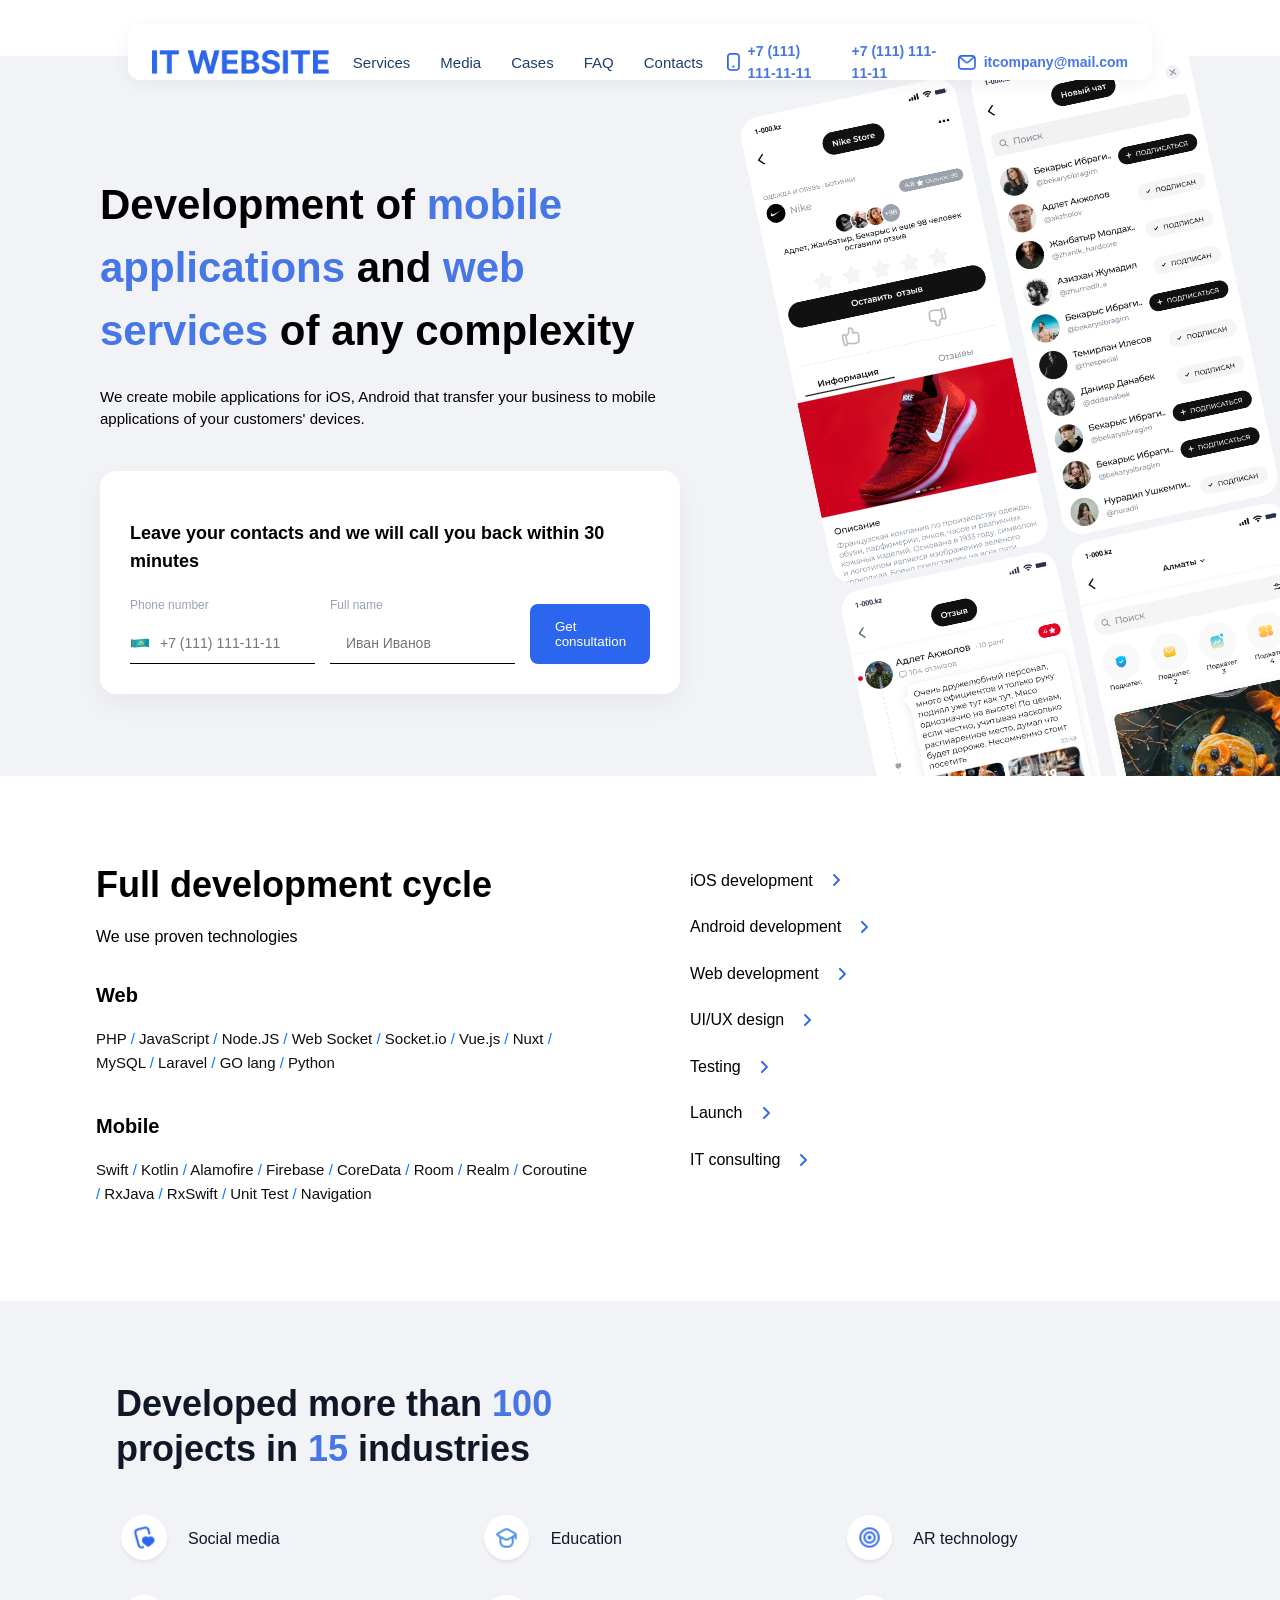
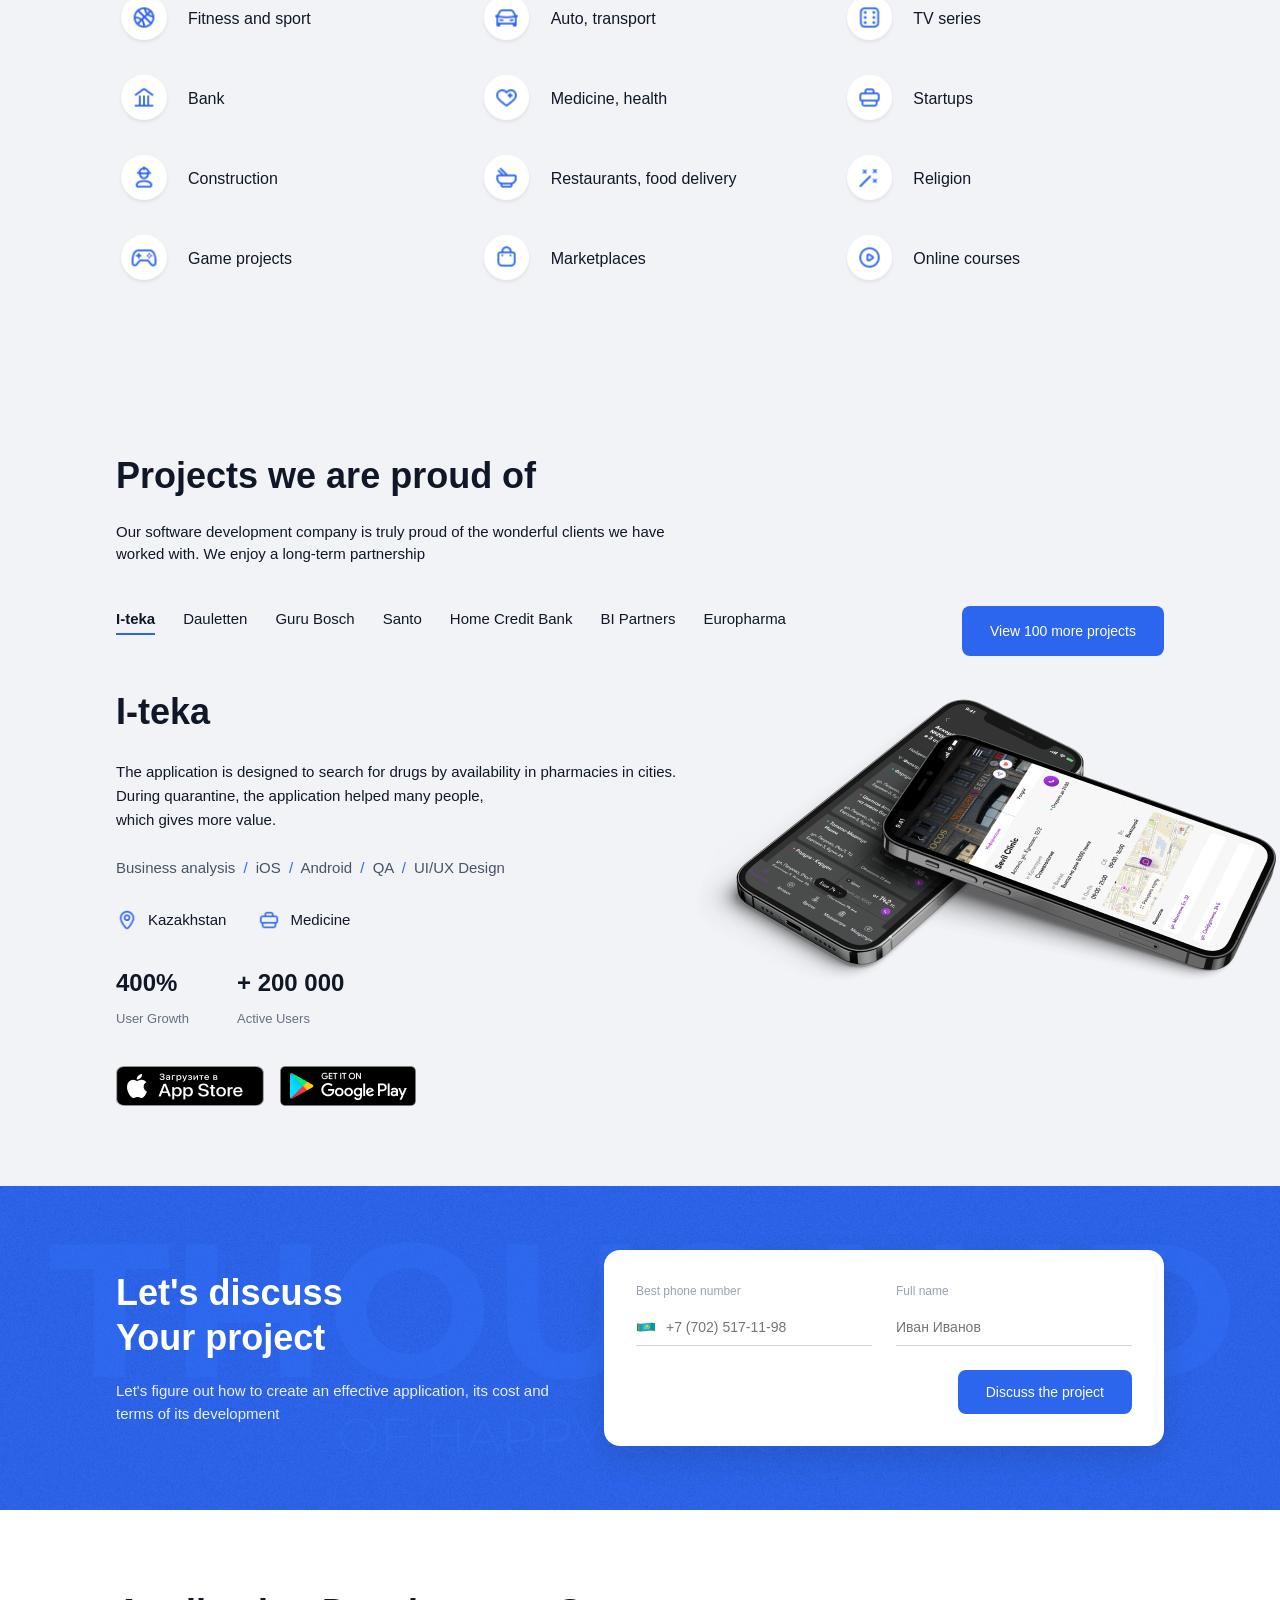
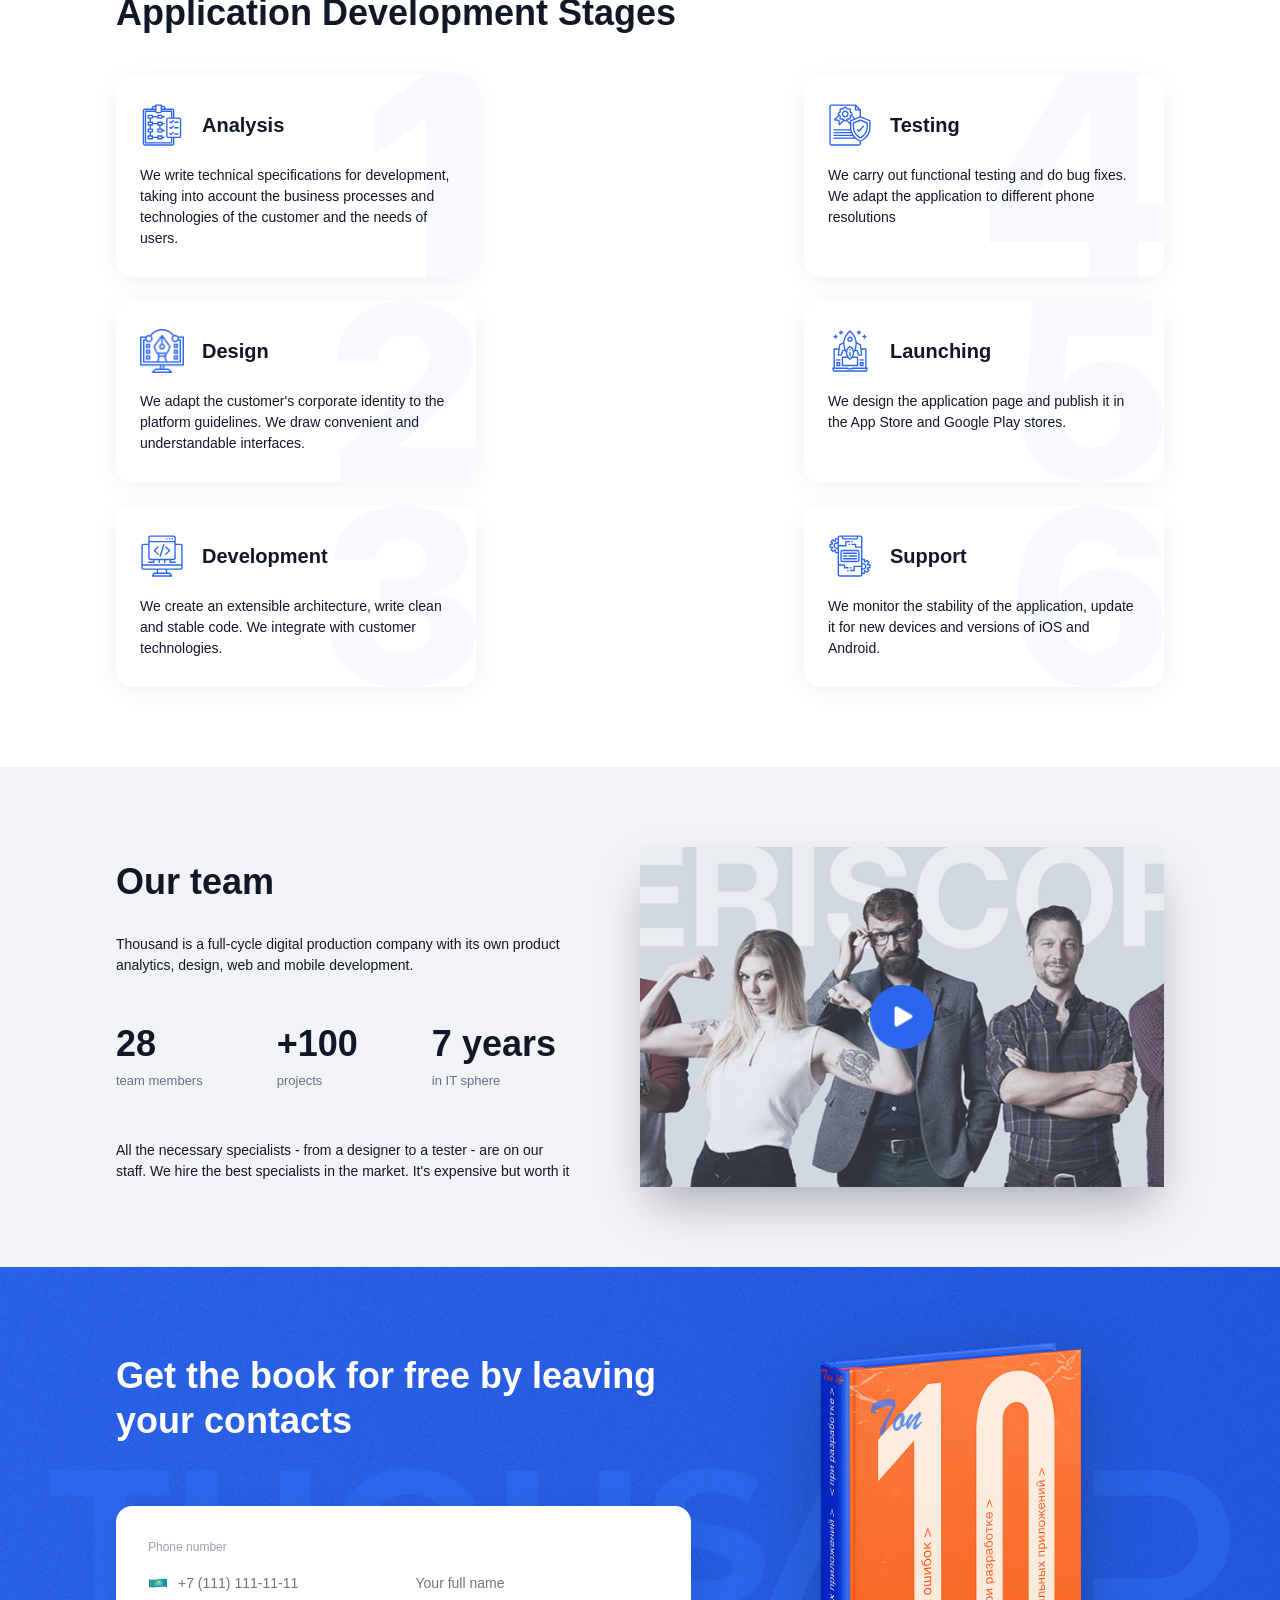
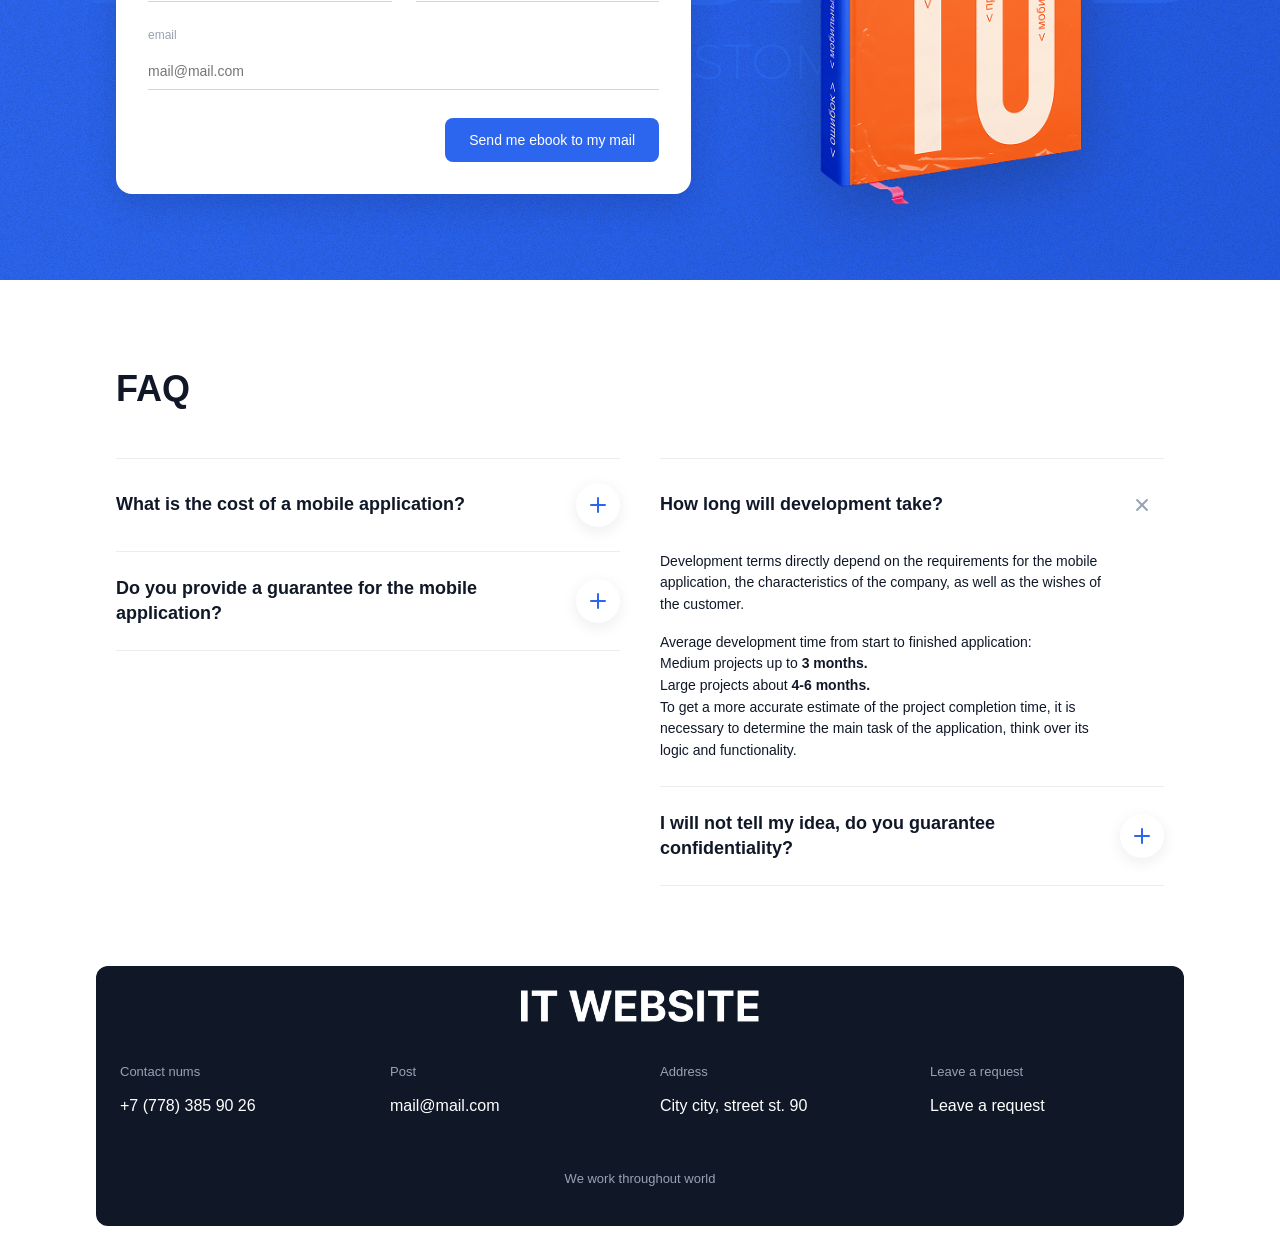
<file: src/index.html>
<!doctype html>
<html lang="ru">
<head>
    <meta charset="UTF-8">
    <meta name="viewport" content="width=device-width, initial-scale=1.0">
    <title>IT WEBSITE</title>
    <link rel="stylesheet" href="/src/assets/styles/scss/landing.css">
</head>
<body>

    <!-- ШАПКА -->
    <header class="header">
        <button class="header__burger">
            <img src="assets/icons/menu.webp" alt="Меню">
        </button>
        
        <a href="#" class="header__logo">
            <img src="assets/icons/it-website.png" alt="IT WEBSITE">
        </a>

        <nav class="header__nav">
            <ul class="nav-list">
                <li class="nav-list__item"><a href="#services">Services</a></li>
                <li class="nav-list__item"><a href="#media">Media</a></li>
                <li class="nav-list__item"><a href="#cases">Cases</a></li>
                <li class="nav-list__item"><a href="#faq">FAQ</a></li>
                <li class="nav-list__item"><a href="#contacts">Contacts</a></li>
            </ul>
        </nav>

        <div class="header__contacts">
            <a href="tel:+71111111111" class="contact-item contact-phone">
                <img src="assets/icons/phone.png" alt="Телефон" class="contact-icon">
                <span>+7 (111) 111-11-11</span>
            </a>
            <a href="tel:+71111111111" class="contact-item contact-phone">
                <span>+7 (111) 111-11-11</span>
            </a>
            <a href="mailto:itcompany@mail.com" class="contact-item contact-email">
                <img src="assets/icons/mail.png" alt="Почта" class="contact-icon">
                <span>itcompany@mail.com</span>
            </a>
        </div>
    </header>

    <main>

        <!-- HERO -->
        <section class="hero" id="hero">
            <div class="hero__container">
                <div class="hero__content">
                    <h1 class="hero__title">
                        Development of <span class="text-blue">mobile applications</span> and <span class="text-blue">web services</span> of any complexity
                    </h1>
                    <p class="hero__text">We create mobile applications for iOS, Android that transfer your business to mobile applications of your customers' devices.</p>

                    <div class="hero__form-wrapper">
                        <h3 class="form-title">Leave your contacts and we will call you back within 30 minutes</h3>
                        <form action="#" class="contact-form">
                            <div class="form-group">
                                <label for="hero-phone">Phone number</label>
                                <input type="tel" id="hero-phone" name="phone" placeholder="+7 (111) 111-11-11">
                            </div>
                            <div class="form-group">
                                <label for="hero-name">Full name</label>
                                <input type="text" id="hero-name" name="name" placeholder="Иван Иванов">
                            </div>
                            <button type="submit" class="btn btn-primary">Get consultation</button>
                        </form>
                    </div>
                </div>
                <div class="hero__phones">
                    <!-- Левые скрины -->
                    <div class="hero__phones-col">
                        <div class="hero__phones-track track-up">
                            <div class="track-group">
                                <img src="assets/img/screenshot1.jpg" class="phone">
                                <img src="assets/img/screenshot3.jpg" class="phone">
                                <img src="assets/img/screenshot5.jpg" class="phone">
                            </div>
                            <div class="track-group">
                                <img src="assets/img/screenshot1.jpg" class="phone">
                                <img src="assets/img/screenshot3.jpg" class="phone">
                                <img src="assets/img/screenshot5.jpg" class="phone">
                            </div>
                        </div>
                    </div>

                    <!-- Правые скрины -->
                    <div class="hero__phones-col">
                        <div class="hero__phones-track track-down">
                            <div class="track-group">
                                <img src="assets/img/screenshot2.jpg" class="phone">
                                <img src="assets/img/screenshot4.jpg" class="phone">
                                <img src="assets/img/screenshot6.jpg" class="phone">
                            </div>
                            <div class="track-group">
                                <img src="assets/img/screenshot2.jpg" class="phone">
                                <img src="assets/img/screenshot4.jpg" class="phone">
                                <img src="assets/img/screenshot6.jpg" class="phone">
                            </div>
                        </div>
                    </div>
                </div>
            </div>
        </section>

        <!--  УСЛУГИ  -->
        <section class="services" id="services">
            
            <div class="services__info">
                <h2 class="section-title">Full development cycle</h2>
                <p class="section-subtitle">We use proven technologies</p>

                <div class="services__categories">
                    <article class="services__category">
                        <h3>Web</h3>
                        <p class="services-text">
                            PHP <span>/</span> JavaScript <span>/</span> Node.JS <span>/</span> Web Socket <span>/</span> Socket.io <span>/</span> Vue.js <span>/</span>
                            Nuxt <span>/</span> MySQL <span>/</span> Laravel <span>/</span> GO lang <span>/</span> Python
                        </p>
                    </article>

                    <article class="services__category">
                        <h3>Mobile</h3>
                        <p class="services-text">
                            Swift <span>/</span> Kotlin <span>/</span> Alamofire <span>/</span> Firebase <span>/</span> CoreData <span>/</span> Room <span>/</span> Realm <span>/</span>
                            Coroutine <span>/</span> RxJava <span>/</span> RxSwift <span>/</span> Unit Test <span>/</span> Navigation
                        </p>
                    </article>
                </div>
            </div>

            <div class="services__links">
                <ul class="services-nav">
                    <li><a href="#">iOS development</a></li>
                    <li><a href="#">Android development</a></li>
                    <li><a href="#">Web development</a></li>
                    <li><a href="#">UI/UX design</a></li>
                    <li><a href="#">Testing</a></li>
                    <li><a href="#">Launch</a></li>
                    <li><a href="#">IT consulting</a></li>
                </ul>
            </div>

        </section>

        <!-- ОТРАСЛИ -->
        <section class="industries" id="industries">
            <div class="industries__container">
                <h2 class="industries__title">
                    Developed more than <span class="text-blue">100</span><br>
                    projects in <span class="text-blue">15</span> industries
                </h2>

                <ul class="industries__list">
                    <!-- Колонка 1 -->
                    <li class="industries__item">
                        <div class="industries__icon">
                            <img src="assets/icons/otrasli/social_media.png" alt="Social media">
                        </div>
                        <span>Social media</span>
                    </li>
                    <li class="industries__item">
                        <div class="industries__icon">
                            <img src="assets/icons/otrasli/education.png" alt="Education">
                        </div>
                        <span>Education</span>
                    </li>
                    <li class="industries__item">
                        <div class="industries__icon">
                            <img src="assets/icons/otrasli/ar.png" alt="AR technology">
                        </div>
                        <span>AR technology</span>
                    </li>

                    <!-- Ряд 2 -->
                    <li class="industries__item">
                        <div class="industries__icon">
                            <img src="assets/icons/otrasli/fitness.png" alt="Fitness and sport">
                        </div>
                        <span>Fitness and sport</span>
                    </li>
                    <li class="industries__item">
                        <div class="industries__icon">
                            <img src="assets/icons/otrasli/auto_transport.png" alt="Auto, transport">
                        </div>
                        <span>Auto, transport</span>
                    </li>
                    <li class="industries__item">
                        <div class="industries__icon">
                            <img src="assets/icons/otrasli/tv_series.png" alt="TV series">
                        </div>
                        <span>TV series</span>
                    </li>

                    <!-- Ряд 3 -->
                    <li class="industries__item">
                        <div class="industries__icon">
                            <img src="assets/icons/otrasli/bank.png" alt="Bank">
                        </div>
                        <span>Bank</span>
                    </li>
                    <li class="industries__item">
                        <div class="industries__icon">
                            <img src="assets/icons/otrasli/medicine_health.png" alt="Medicine, health">
                        </div>
                        <span>Medicine, health</span>
                    </li>
                    <li class="industries__item">
                        <div class="industries__icon">
                            <img src="assets/icons/otrasli/startups.png" alt="Startups">
                        </div>
                        <span>Startups</span>
                    </li>

                    <!-- Ряд 4 -->
                    <li class="industries__item">
                        <div class="industries__icon">
                            <img src="assets/icons/otrasli/construction.png" alt="Construction">
                        </div>
                        <span>Construction</span>
                    </li>
                    <li class="industries__item">
                        <div class="industries__icon">
                            <img src="assets/icons/otrasli/restaraunts.png" alt="Restaurants, food delivery">
                        </div>
                        <span>Restaurants, food delivery</span>
                    </li>
                    <li class="industries__item">
                        <div class="industries__icon">
                            <img src="assets/icons/otrasli/religion.png" alt="Religion">
                        </div>
                        <span>Religion</span>
                    </li>

                    <!-- Ряд 5 -->
                    <li class="industries__item">
                        <div class="industries__icon">
                            <img src="assets/icons/otrasli/game_projects.png" alt="Game projects">
                        </div>
                        <span>Game projects</span>
                    </li>
                    <li class="industries__item">
                        <div class="industries__icon">
                            <img src="assets/icons/otrasli/marketplaces.png" alt="Marketplaces">
                        </div>
                        <span>Marketplaces</span>
                    </li>
                    <li class="industries__item">
                        <div class="industries__icon">
                            <img src="assets/icons/otrasli/online_courses.png" alt="Online courses">
                        </div>
                        <span>Online courses</span>
                    </li>
                </ul>
            </div>
        </section>

        <!-- КЕЙСЫ -->
        <section class="cases" id="cases">
            <div class="cases__container">
                <h2 class="cases__title">Projects we are proud of</h2>
                <p class="cases__subtitle">
                    Our software development company is truly proud of the wonderful clients we have worked with. We enjoy a long-term partnership
                </p>

                <div class="cases__layout">
                    <ul class="cases__tabs">
                        <li class="cases__tab cases__tab--active"><button type="button">I-teka</button></li>
                        <li class="cases__tab"><button type="button">Dauletten</button></li>
                        <li class="cases__tab"><button type="button">Guru Bosch</button></li>
                        <li class="cases__tab"><button type="button">Santo</button></li>
                        <li class="cases__tab"><button type="button">Home Credit Bank</button></li>
                        <li class="cases__tab"><button type="button">BI Partners</button></li>
                        <li class="cases__tab"><button type="button">Europharma</button></li>
                    </ul>

                    <a href="#" class="cases__more-btn">View 100 more projects</a>

                    <h3 class="cases__project-title">I-teka</h3>
                    <p class="cases__project-desc">
                        The application is designed to search for drugs by availability in pharmacies in cities.<br class="cases__project-desc-br"> During quarantine, the application helped many people,<br class="cases__project-desc-br"> which gives more value.
                    </p>

                    <div class="cases__project-details">
                        <p class="cases__tags">
                            Business analysis <span>/</span> iOS <span>/</span> Android <span>/</span> QA <span>/</span> UI/UX Design
                        </p>

                        <div class="cases__meta">
                            <div class="cases__meta-item">
                                <img src="assets/icons/cases/kazakhstan.png" alt="Kazakhstan">
                                <span>Kazakhstan</span>
                            </div>
                            <div class="cases__meta-item">
                                <img src="assets/icons/cases/medicine.png" alt="Medicine">
                                <span>Medicine</span>
                            </div>
                        </div>

                        <div class="cases__stats">
                            <div class="cases__stat">
                                <span class="cases__stat-value">400%</span>
                                <span class="cases__stat-label">User Growth</span>
                            </div>
                            <div class="cases__stat">
                                <span class="cases__stat-value">+ 200 000</span>
                                <span class="cases__stat-label">Active Users</span>
                            </div>
                        </div>

                        <div class="cases__stores">
                            <a href="#" class="cases__store-link">
                                <img src="assets/icons/cases/ios.png" alt="Загрузите в App Store">
                            </a>
                            <a href="#" class="cases__store-link">
                                <img src="assets/icons/cases/google.png" alt="Get it on Google Play">
                            </a>
                        </div>
                    </div>

                    <div class="cases__project-img">
                        <img src="assets/icons/cases/i-teka.png" alt="I-teka app">
                    </div>
                </div>
            </div>
        </section>

        <!-- ОБСУЖДЕНИЕ -->
        <section class="discuss" id="discuss">
            <div class="discuss__container">
                <div class="discuss__info">
                    <h2 class="discuss__title">
                        Let's discuss<br>
                        Your project
                    </h2>
                    <p class="discuss__text">
                        Let's figure out how to create an effective application, its cost and terms of its development
                    </p>
                </div>

                <div class="discuss__form-wrapper">
                    <form action="#" class="discuss-form">
                        <div class="discuss-form__inputs">
                            <div class="form-group">
                                <label for="discuss-phone">Best phone number</label>
                                <input type="tel" id="discuss-phone" name="phone" placeholder="+7 (702) 517-11-98">
                            </div>
                            <div class="form-group">
                                <label for="discuss-name">Full name</label>
                                <input type="text" id="discuss-name" name="name" placeholder="Иван Иванов">
                            </div>
                        </div>
                        <button type="submit" class="discuss-form__btn">Discuss the project</button>
                    </form>
                </div>
            </div>
        </section>

        <!-- ЭТАПЫ -->
        <section class="stages" id="stages">
            <div class="stages__container">
                <h2 class="stages__title">Application Development Stages</h2>

                <div class="stages__list">
                    <!-- Этап 1 -->
                    <article class="stage-card">
                        <div class="stage-card__header">
                            <img src="assets/icons/etapi/analysis.svg" alt="Analysis" class="stage-card__icon">
                            <h3 class="stage-card__title">Analysis</h3>
                        </div>
                        <p class="stage-card__text">
                            We write technical specifications for development, taking into account the business processes and technologies of the customer and the needs of users.
                        </p>
                        <img src="assets/icons/etapi/1.png" alt="" class="stage-card__number">
                    </article>

                    <!-- Этап 2 -->
                    <article class="stage-card">
                        <div class="stage-card__header">
                            <img src="assets/icons/etapi/design.png" alt="Design" class="stage-card__icon">
                            <h3 class="stage-card__title">Design</h3>
                        </div>
                        <p class="stage-card__text">
                            We adapt the customer's corporate identity to the platform guidelines. We draw convenient and understandable interfaces.
                        </p>
                        <img src="assets/icons/etapi/2.png" alt="" class="stage-card__number">
                    </article>

                    <!-- Этап 3 -->
                    <article class="stage-card">
                        <div class="stage-card__header">
                            <img src="assets/icons/etapi/development.svg" alt="Development" class="stage-card__icon">
                            <h3 class="stage-card__title">Development</h3>
                        </div>
                        <p class="stage-card__text">
                            We create an extensible architecture, write clean and stable code. We integrate with customer technologies.
                        </p>
                        <img src="assets/icons/etapi/3.png" alt="" class="stage-card__number">
                    </article>

                    <!-- Этап 4 -->
                    <article class="stage-card">
                        <div class="stage-card__header">
                            <img src="assets/icons/etapi/testing.svg" alt="Testing" class="stage-card__icon">
                            <h3 class="stage-card__title">Testing</h3>
                        </div>
                        <p class="stage-card__text">
                            We carry out functional testing and do bug fixes. We adapt the application to different phone resolutions
                        </p>
                        <img src="assets/icons/etapi/4.png" alt="" class="stage-card__number">
                    </article>

                    <!-- Этап 5 -->
                    <article class="stage-card">
                        <div class="stage-card__header">
                            <img src="assets/icons/etapi/launching.svg" alt="Launching" class="stage-card__icon">
                            <h3 class="stage-card__title">Launching</h3>
                        </div>
                        <p class="stage-card__text">
                            We design the application page and publish it in the App Store and Google Play stores.
                        </p>
                        <img src="assets/icons/etapi/5.png" alt="" class="stage-card__number">
                    </article>

                    <!-- Этап 6 -->
                    <article class="stage-card">
                        <div class="stage-card__header">
                            <img src="assets/icons/etapi/support.svg" alt="Support" class="stage-card__icon">
                            <h3 class="stage-card__title">Support</h3>
                        </div>
                        <p class="stage-card__text">
                            We monitor the stability of the application, update it for new devices and versions of iOS and Android.
                        </p>
                        <img src="assets/icons/etapi/6.png" alt="" class="stage-card__number">
                    </article>
                </div>
            </div>
        </section>


        <!-- КОМАНДА -->
        <section class="team" id="team">
            <div class="team__container">
                <div class="team__layout">
                    <div class="team__header">
                        <h2 class="team__title">Our team</h2>
                        <p class="team__intro">
                            Thousand is a full-cycle digital production company with its own product analytics, design, web and mobile development.
                        </p>
                    </div>
                    <div class="team__media">
                        <img src="assets/icons/team/team.png" alt="Our team" class="team__photo">
                        <button type="button" class="team__play" aria-label="Play video">
                            <img src="assets/icons/team/play.png" alt="Play">
                        </button>
                    </div>

                    <div class="team__stats">
                        <div class="team__stat">
                            <span class="team__stat-value">28</span>
                            <span class="team__stat-label">team members</span>
                        </div>
                        <div class="team__stat">
                            <span class="team__stat-value">+100</span>
                            <span class="team__stat-label">projects</span>
                        </div>
                        <div class="team__stat">
                            <span class="team__stat-value">7 years</span>
                            <span class="team__stat-label">in IT sphere</span>
                        </div>
                    </div>

                    <p class="team__footer">
                        All the necessary specialists - from a designer to a tester - are on our staff. We hire the best specialists in the market. It's expensive but worth it
                    </p>
                </div>
            </div>
        </section>

        <!-- КНИГА -->
        <section class="book" id="book">
            <div class="book__container">
                <div class="book__layout">
                    <h2 class="book__title">
                        Get the book for free by leaving<br>
                        your contacts
                    </h2>

                    <div class="book__form-wrapper">
                        <form action="#" class="book-form">
                            <div class="book-form__inputs">
                                <div class="form-group">
                                    <label for="book-phone">Phone number</label>
                                    <input type="tel" id="book-phone" name="phone" placeholder="+7 (111) 111-11-11">
                                </div>
                                <div class="form-group book-form__name">
                                    <input type="text" id="book-name" name="name" placeholder="Your full name" aria-label="Your full name">
                                </div>
                                <div class="form-group book-form__email">
                                    <label for="book-email">email</label>
                                    <input type="email" id="book-email" name="email" placeholder="mail@mail.com">
                                </div>
                            </div>
                            <button type="submit" class="book-form__btn">Send me ebook to my mail</button>
                        </form>
                    </div>

                    <div class="book__image">
                        <img src="assets/icons/book/book.png" alt="Книжка">
                    </div>
                </div>
            </div>
        </section>


        <!-- FAQ -->
        <section class="faq" id="faq">
            <div class="faq__container">
                <h2 class="faq__title">FAQ</h2>

                <div class="faq__grid">
                    <!-- Левая колонка (на десктопе) -->
                    <div class="faq__col">
                        <details class="faq-item">
                            <summary class="faq-item__header">
                                <span class="faq-item__question">What is the cost of a mobile application?</span>
                                <span class="faq-item__icon" aria-hidden="true"></span>
                            </summary>
                            <div class="faq-item__body">
                                <p>
                                    text
                                </p>
                            </div>
                        </details>

                        <details class="faq-item">
                            <summary class="faq-item__header">
                                <span class="faq-item__question">Do you provide a guarantee for the mobile application?</span>
                                <span class="faq-item__icon" aria-hidden="true"></span>
                            </summary>
                            <div class="faq-item__body">
                                <p>
                                    text
                                </p>
                            </div>
                        </details>
                    </div>

                    <!-- Правая колонка (на десктопе), на планшете/телефоне встанет первой -->
                    <div class="faq__col faq__col--priority">
                        <details class="faq-item" open>
                            <summary class="faq-item__header">
                                <span class="faq-item__question">How long will development take?</span>
                                <span class="faq-item__icon" aria-hidden="true"></span>
                            </summary>
                            <div class="faq-item__body">
                                <p>
                                    Development terms directly depend on the requirements for the mobile application, the characteristics of the company, as well as the wishes of the customer.
                                </p>
                                <p>
                                    Average development time from start to finished application:<br>
                                    Medium projects up to <strong>3 months.</strong><br>
                                    Large projects about <strong>4-6 months.</strong><br>
                                    To get a more accurate estimate of the project completion time, it is necessary to determine the main task of the application, think over its logic and functionality.
                                </p>
                            </div>
                        </details>

                        <details class="faq-item">
                            <summary class="faq-item__header">
                                <span class="faq-item__question">I will not tell my idea, do you guarantee confidentiality?</span>
                                <span class="faq-item__icon" aria-hidden="true"></span>
                            </summary>
                            <div class="faq-item__body">
                                <p>
                                    text
                                </p>
                            </div>
                        </details>
                    </div>
                </div>
            </div>
        </section>
    </main>

    <!--  ПОДВАЛ  -->
    <footer class="footer" id="contacts">
        <div class="footer__logo">
            <img src="assets/icons/it-website-footer.png" alt="IT WEBSITE">
        </div>

        <div class="footer__contacts">
            <div class="footer-contact-item">
                <span class="footer-contact-label">Contact nums</span>
                <a href="tel:+77783659026" class="footer-contact-value">+7 (778) 385 90 26</a>
            </div>
            <div class="footer-contact-item">
                <span class="footer-contact-label">Post</span>
                <a href="mailto:mail@mail.com" class="footer-contact-value">mail@mail.com</a>
            </div>
            <div class="footer-contact-item">
                <span class="footer-contact-label">Address</span>
                <span class="footer-contact-value">City city, street st. 90</span>
            </div>
            <div class="footer-contact-item">
                <span class="footer-contact-label">Leave a request</span>
                <a href="#" class="footer-contact-value">Leave a request</a>
            </div>
        </div>

        <p class="footer__copyright">We work throughout world</p>
    </footer>

</body>
</html>
</file>
<file: src/assets/styles/scss/landing.css>
body {
  font-family: "Inter", sans-serif;
  font-size: 16px;
  line-height: 1.6;
  color: #000000;
  background: #ffffff;
  margin: 0;
  display: flex;
  flex-direction: column;
  min-height: 100vh;
}

.header {
  position: sticky;
  top: 24px;
  z-index: 100;
  max-width: 80%;
  width: calc(100% - 40px);
  height: 56px;
  margin: 0 auto;
  background-color: #ffffff;
  border-radius: 12px;
  padding: 16px 24px;
  box-shadow: 0 4px 20px rgba(0, 0, 0, 0.05);
  display: grid;
  grid-template-columns: auto 1fr auto;
  align-items: center;
  gap: 24px;
  box-sizing: border-box;
}
.header__burger {
  display: none;
}
.header__nav {
  display: flex;
  justify-content: center;
}
.header__logo img {
  height: 24px;
  display: block;
}
.header__contacts {
  display: flex;
  align-items: center;
  gap: 20px;
}

.nav-list {
  display: flex;
  gap: 30px;
  list-style: none;
  margin: 0;
  padding: 0;
}
.nav-list__item a {
  font-size: 15px;
  color: #1f3f68;
  font-weight: 500;
  text-decoration: none;
  transition: color 0.3s ease;
}
.nav-list__item a:hover {
  color: #4776e6;
}

.contact-item {
  display: flex;
  align-items: center;
  gap: 8px;
  color: #4776e6;
  text-decoration: none;
  font-size: 14px;
  font-weight: 600;
  transition: color 0.3s ease;
}
.contact-item:hover {
  color: #1f3f68;
}

.contact-icon {
  width: 18px;
  height: 18px;
  -o-object-fit: contain;
     object-fit: contain;
}

.hero {
  width: 100%;
  background-color: #f2f3f7;
  padding: 40px 0;
  margin-top: 0;
  height: 640px;
  overflow: hidden;
  position: relative;
  display: flex;
  align-items: center;
}
.hero__container {
  width: 100%;
  padding-left: 100px;
  padding-right: 20px;
  box-sizing: border-box;
  display: flex;
  justify-content: space-between;
  align-items: center;
}
.hero__content {
  flex: 1 1 50%;
  max-width: 50%;
}
.hero__title {
  font-size: 42px;
  line-height: 1.5;
  font-weight: 800;
  color: #000000;
  margin-bottom: 24px;
}
.hero__text {
  font-size: 15px;
  color: #000000;
  margin-bottom: 40px;
  line-height: 1.5;
}
.hero__form-wrapper {
  background: #ffffff;
  padding: 30px;
  border-radius: 16px;
  box-shadow: 0 10px 30px rgba(0, 0, 0, 0.05);
}
.hero__phones {
  position: relative;
  display: grid;
  grid-template-columns: 220px 220px;
  justify-content: center;
  gap: 15px;
  transform: rotate(-12deg);
  height: 700px;
}
.hero__phones-col {
  display: flex;
  flex-direction: column;
}
.hero__phones-track {
  display: flex;
  flex-direction: column;
  width: 100%;
}

.track-up {
  animation: scrollUp 15s linear infinite;
}

.track-down {
  animation: scrollDown 15s linear infinite;
}

@keyframes scrollUp {
  0% {
    transform: translateY(0);
  }
  100% {
    transform: translateY(-50%);
  }
}
@keyframes scrollDown {
  0% {
    transform: translateY(-50%);
  }
  100% {
    transform: translateY(0);
  }
}
.text-blue {
  color: #4776e6;
}

.phone {
  width: 100%;
  max-height: 500px;
  -o-object-fit: cover;
     object-fit: cover;
  border-radius: 20px;
  margin: 0;
}

.form-title {
  font-size: 18px;
  font-weight: 700;
  margin-bottom: 20px;
  color: #000000;
}

.contact-form {
  display: flex;
  gap: 15px;
  align-items: flex-end;
}

.form-group {
  display: flex;
  flex-direction: column;
  flex: 1;
  gap: 8px;
}
.form-group label {
  font-size: 12px;
  color: #98a2b3;
}
.form-group input {
  width: 100%;
  padding: 12px 16px;
  border: none;
  border-bottom: 1px solid #000000;
  font-size: 14px;
  color: #000000;
  outline: none;
  box-sizing: border-box;
}

.btn-primary {
  background: #2d66ee;
  color: #fff;
  border: none;
  border-radius: 8px;
  padding: 15px 25px;
  text-align: left;
  max-width: 120px;
  white-space: normal;
}

#hero-phone {
  padding-left: 30px;
  background-image: url("/src/assets/icons/kz.png");
  background-repeat: no-repeat;
  background-position: left center;
  background-size: 20px 14px;
}

.services {
  display: flex;
  justify-content: space-between;
  align-items: stretch;
  gap: 100px;
  max-width: 85%;
  margin: 80px auto;
  box-sizing: border-box;
}
.services__info {
  flex: 1 1 40%;
}
.services__categories {
  display: flex;
  flex-direction: column;
  margin-top: 0;
}
.services__category h3 {
  font-size: 20px;
  color: #000000;
  margin-bottom: 16px;
}
.services__links {
  flex: 1 1 40%;
  display: flex;
  flex-direction: column;
  justify-content: center;
}

.section-title {
  font-size: 36px;
  font-weight: 700;
  color: #000000;
  margin: 0 0 10px 0;
}

.section-subtitle {
  font-size: 16px;
  color: #010102;
  margin: 0 0 10px 0;
}

.services-text {
  font-size: 15px;
  color: #0e0f11;
}
.services-text span {
  color: #0077ff;
}

.services-nav {
  list-style: none;
  padding: 0;
  margin-top: 0;
}
.services-nav li {
  margin-bottom: 16px;
}
.services-nav a {
  font-size: 16px;
  color: #000000;
  text-decoration: none;
  display: inline-flex;
  justify-content: flex-start;
  align-items: center;
  padding-bottom: 4px;
  border-bottom: 1px solid transparent;
  transition: border-color 0.2s;
}
.services-nav a:hover {
  font-weight: 600;
  border-bottom: 1px solid #004cff;
}
.services-nav a::after {
  content: "";
  display: inline-block;
  width: 7px;
  height: 12px;
  background-image: url("/src/assets/icons/chevron_right.png");
  background-size: contain;
  background-repeat: no-repeat;
  background-position: center;
  margin-left: 20px;
}

.industries {
  width: 100%;
  background-color: #f2f3f7;
  padding: 80px 0;
}
.industries__container {
  max-width: 85%;
  margin: 0 auto;
  padding: 0 20px;
  box-sizing: border-box;
}
.industries__title {
  font-size: 36px;
  line-height: 1.25;
  font-weight: 700;
  color: #101828;
  margin: 0 0 40px 0;
}
.industries__list {
  display: grid;
  grid-template-columns: repeat(3, 1fr);
  gap: 24px 40px;
  list-style: none;
  margin: 0;
  padding: 0;
}
.industries__item {
  display: flex;
  align-items: center;
  gap: 16px;
  font-size: 16px;
  font-weight: 500;
  color: #101828;
}
.industries__icon {
  width: 56px;
  height: 56px;
  display: flex;
  align-items: center;
  justify-content: center;
  flex-shrink: 0;
}
.industries__icon img {
  width: 95%;
  height: 95%;
  -o-object-fit: contain;
     object-fit: contain;
  display: block;
}

.cases {
  width: 100%;
  background-color: #f2f3f7;
  padding: 80px 0;
}
.cases__container {
  max-width: 85%;
  margin: 0 auto;
  padding: 0 20px;
  box-sizing: border-box;
}
.cases__title {
  font-size: 36px;
  font-weight: 700;
  color: #101828;
  margin: 0 0 16px 0;
}
.cases__subtitle {
  font-size: 15px;
  line-height: 1.5;
  color: #101828;
  max-width: 590px;
  margin: 0 0 40px 0;
}
.cases__layout {
  display: grid;
  grid-template-columns: 1fr 1fr;
  grid-template-areas: "tabs btn" "name img" "desc img" "details img";
  -moz-column-gap: 40px;
       column-gap: 40px;
  align-items: start;
}
.cases__tabs {
  grid-area: tabs;
  display: flex;
  align-items: center;
  gap: 28px;
  list-style: none;
  margin: 0 0 48px 0;
  padding: 0;
}
.cases__tab button {
  background: none;
  border: none;
  border-bottom: 2px solid transparent;
  padding: 0 0 6px 0;
  font-family: inherit;
  font-size: 15px;
  font-weight: 500;
  color: #101828;
  cursor: pointer;
  white-space: nowrap;
  transition: color 0.2s, border-color 0.2s;
}
.cases__tab button:hover {
  color: #2d66ee;
}
.cases__tab--active button {
  font-weight: 600;
  border-bottom-color: #2d66ee;
}
.cases__more-btn {
  grid-area: btn;
  justify-self: end;
  background-color: #2d66ee;
  color: #ffffff;
  font-size: 14px;
  font-weight: 500;
  text-decoration: none;
  padding: 14px 28px;
  border-radius: 8px;
  white-space: nowrap;
  transition: background-color 0.2s;
}
.cases__more-btn:hover {
  background-color: #1f52cc;
}
.cases__project-title {
  grid-area: name;
  font-size: 36px;
  font-weight: 700;
  color: #101828;
  margin: 0 0 20px 0;
}
.cases__project-desc {
  grid-area: desc;
  font-size: 15px;
  color: #101828;
  margin: 0 0 24px 0;
}
.cases__project-details {
  grid-area: details;
}
.cases__tags {
  font-size: 15px;
  color: #475467;
  margin: 0 0 28px 0;
}
.cases__tags span {
  color: #2d66ee;
  margin: 0 4px;
}
.cases__meta {
  display: flex;
  align-items: center;
  gap: 32px;
  margin-bottom: 32px;
}
.cases__meta-item {
  display: flex;
  align-items: center;
  gap: 10px;
  font-size: 15px;
  font-weight: 500;
  color: #101828;
}
.cases__meta-item img {
  width: 22px;
  height: 22px;
  -o-object-fit: contain;
     object-fit: contain;
}
.cases__stats {
  display: flex;
  align-items: flex-start;
  gap: 48px;
  margin-bottom: 36px;
}
.cases__stat {
  display: flex;
  flex-direction: column;
  gap: 6px;
}
.cases__stat-value {
  font-size: 24px;
  font-weight: 700;
  color: #101828;
}
.cases__stat-label {
  font-size: 13px;
  color: #667085;
}
.cases__stores {
  display: flex;
  align-items: center;
  gap: 16px;
}
.cases__store-link img {
  height: 40px;
  width: auto;
  display: block;
}
.cases__project-img {
  grid-area: img;
  display: flex;
  justify-content: center;
  align-items: center;
}
.cases__project-img img {
  width: 300%;
  height: auto;
  display: block;
}

.discuss {
  position: relative;
  width: 100%;
  background-color: #2d66ee;
  padding: 64px 0;
  overflow: hidden;
  color: #ffffff;
}
.discuss::before {
  content: "";
  position: absolute;
  inset: 0;
  background-image: url("/src/assets/icons/Noise.png");
  background-repeat: repeat;
  pointer-events: none;
  opacity: 0.6;
  z-index: 1;
}
.discuss::after {
  content: "";
  position: absolute;
  inset: 0;
  margin: 0 50px 0 50px;
  background-image: url("/src/assets/icons/thousand.png");
  background-repeat: no-repeat;
  background-position: center center;
  background-size: contain;
  pointer-events: none;
  z-index: 1;
}
.discuss__container {
  position: relative;
  z-index: 2;
  max-width: 85%;
  margin: 0 auto;
  padding: 0 20px;
  box-sizing: border-box;
  display: flex;
  justify-content: space-between;
  align-items: center;
  gap: 40px;
}
.discuss__info {
  flex: 1 1 45%;
  max-width: 440px;
}
.discuss__title {
  font-size: 36px;
  line-height: 1.25;
  font-weight: 700;
  margin: 0 0 20px 0;
  color: #ffffff;
}
.discuss__text {
  font-size: 15px;
  line-height: 1.5;
  margin: 0;
  color: rgba(255, 255, 255, 0.9);
}
.discuss__form-wrapper {
  flex: 1 1 55%;
  max-width: 560px;
  background-color: #ffffff;
  border-radius: 16px;
  padding: 32px;
  box-shadow: 0 12px 32px rgba(0, 0, 0, 0.12);
  box-sizing: border-box;
}

.discuss-form {
  display: flex;
  flex-direction: column;
  gap: 24px;
}
.discuss-form__inputs {
  display: grid;
  grid-template-columns: 1fr 1fr;
  gap: 24px;
}
.discuss-form__inputs .form-group input {
  border-bottom: 1px solid #d0d5dd;
  padding: 10px 0;
}
.discuss-form__btn {
  align-self: flex-end;
  background-color: #2d66ee;
  color: #ffffff;
  border: none;
  border-radius: 8px;
  padding: 14px 28px;
  font-family: inherit;
  font-size: 14px;
  font-weight: 500;
  cursor: pointer;
  transition: background-color 0.2s;
}
.discuss-form__btn:hover {
  background-color: #1f52cc;
}

#discuss-phone {
  padding-left: 30px;
  background-image: url("/src/assets/icons/kz.png");
  background-repeat: no-repeat;
  background-position: left center;
  background-size: 20px 14px;
}

.stages {
  width: 100%;
  background-color: #ffffff;
  padding: 80px 0;
}
.stages__container {
  max-width: 85%;
  margin: 0 auto;
  padding: 0 20px;
  box-sizing: border-box;
}
.stages__title {
  font-size: 36px;
  line-height: 1.25;
  font-weight: 700;
  color: #101828;
  margin: 0 0 40px 0;
}
.stages__list {
  display: grid;
  grid-template-columns: repeat(2, 360px);
  grid-template-rows: repeat(3, auto);
  grid-auto-flow: column;
  justify-content: space-between;
  row-gap: 24px;
}

.stage-card {
  position: relative;
  background-color: #ffffff;
  border-radius: 16px;
  padding: 28px 24px;
  box-shadow: 0 4px 24px rgba(16, 24, 40, 0.06);
  overflow: hidden;
  box-sizing: border-box;
}
.stage-card__header {
  position: relative;
  z-index: 2;
  display: flex;
  align-items: center;
  gap: 18px;
  margin-bottom: 18px;
}
.stage-card__icon {
  width: 44px;
  height: 44px;
  -o-object-fit: contain;
     object-fit: contain;
  flex-shrink: 0;
  display: block;
}
.stage-card__title {
  font-size: 20px;
  font-weight: 700;
  color: #101828;
  margin: 0;
}
.stage-card__text {
  position: relative;
  z-index: 2;
  font-size: 14px;
  line-height: 1.5;
  color: #101828;
  margin: 0;
}
.stage-card__number {
  position: absolute;
  top: 0;
  right: 0;
  height: 100%;
  width: auto;
  -o-object-fit: contain;
     object-fit: contain;
  z-index: 1;
  pointer-events: none;
  -webkit-user-select: none;
     -moz-user-select: none;
          user-select: none;
}

.team {
  width: 100%;
  background-color: #f2f3f7;
  padding: 80px 0;
}
.team__container {
  max-width: 85%;
  margin: 0 auto;
  padding: 0 20px;
  box-sizing: border-box;
}
.team__layout {
  display: grid;
  grid-template-columns: 1fr 1fr;
  grid-template-areas: "header media" "stats  media" "footer media";
  -moz-column-gap: 0;
       column-gap: 0;
  align-items: center;
}
.team__header {
  grid-area: header;
}
.team__title {
  font-size: 36px;
  font-weight: 700;
  color: #101828;
  margin: 0 0 24px 0;
}
.team__intro {
  font-size: 14px;
  line-height: 1.5;
  color: #101828;
  max-width: 460px;
  margin: 0 0 36px 0;
}
.team__stats {
  grid-area: stats;
  display: grid;
  grid-template-columns: repeat(3, auto);
  justify-content: space-between;
  max-width: 440px;
  gap: 24px;
  margin-bottom: 36px;
}
.team__stat {
  display: flex;
  flex-direction: column;
  gap: 8px;
}
.team__stat-value {
  font-size: 36px;
  line-height: 1.1;
  font-weight: 700;
  color: #101828;
}
.team__stat-label {
  font-size: 13px;
  color: #667085;
}
.team__footer {
  grid-area: footer;
  font-size: 14px;
  line-height: 1.5;
  color: #101828;
  max-width: 460px;
  margin: 0;
}
.team__media {
  grid-area: media;
  position: relative;
  width: 100%;
  box-shadow: 0 24px 48px -12px rgba(16, 24, 40, 0.35);
}
.team__photo {
  width: 100%;
  height: auto;
  display: block;
  -o-object-fit: cover;
     object-fit: cover;
}
.team__play {
  position: absolute;
  top: 50%;
  left: 50%;
  transform: translate(-50%, -50%);
  background: none;
  border: none;
  padding: 0;
  cursor: pointer;
}
.team__play img {
  width: 64px;
  height: 64px;
  -o-object-fit: contain;
     object-fit: contain;
  display: block;
}
.team__play:hover {
  transform: translate(-50%, -50%) scale(1.08);
}

.book {
  position: relative;
  width: 100%;
  background: linear-gradient(90deg, #2b65ee 0%, #245ae2 100%);
  padding: 72px 0;
  overflow: hidden;
  color: #ffffff;
}
.book::before {
  content: "";
  position: absolute;
  inset: 0;
  background-image: url("/src/assets/icons/Noise.png");
  background-repeat: repeat;
  opacity: 0.6;
  pointer-events: none;
  z-index: 1;
}
.book::after {
  content: "";
  position: absolute;
  inset: 0;
  margin: 0 50px 0 50px;
  background-image: url("/src/assets/icons/thousand.png");
  background-repeat: no-repeat;
  background-position: center center;
  background-size: contain;
  pointer-events: none;
  z-index: 1;
}
.book__container {
  position: relative;
  z-index: 2;
  max-width: 85%;
  margin: 0 auto;
  padding: 0 20px;
  box-sizing: border-box;
}
.book__layout {
  display: grid;
  grid-template-columns: 1.15fr 0.85fr;
  grid-template-areas: "title book" "form  book";
  -moz-column-gap: 48px;
       column-gap: 48px;
  align-items: center;
}
.book__title {
  grid-area: title;
  font-size: 36px;
  line-height: 1.25;
  font-weight: 700;
  color: #ffffff;
  margin: 0 0 36px 0;
}
.book__form-wrapper {
  grid-area: form;
  background-color: #ffffff;
  border-radius: 16px;
  padding: 32px;
  box-shadow: 0 12px 32px rgba(0, 0, 0, 0.12);
  box-sizing: border-box;
}
.book__image {
  grid-area: book;
  display: flex;
  justify-content: center;
  align-items: center;
}
.book__image img {
  width: 100%;
  max-width: 310px;
  height: auto;
  display: block;
  filter: drop-shadow(0 20px 32px rgba(16, 24, 40, 0.28));
}

.book-form {
  display: flex;
  flex-direction: column;
  gap: 28px;
}
.book-form__inputs {
  display: grid;
  grid-template-columns: 1fr 1fr;
  gap: 24px;
  align-items: end;
}
.book-form__inputs .form-group input {
  border-bottom: 1px solid #d0d5dd;
  padding: 10px 0;
}
.book-form__email {
  grid-column: 1/-1;
}
.book-form__btn {
  align-self: flex-end;
  background-color: #2d66ee;
  color: #ffffff;
  border: none;
  border-radius: 8px;
  padding: 14px 24px;
  font-family: inherit;
  font-size: 14px;
  font-weight: 500;
  cursor: pointer;
  transition: background-color 0.2s;
}
.book-form__btn:hover {
  background-color: #1f52cc;
}

#book-phone {
  padding-left: 30px;
  background-image: url("/src/assets/icons/kz.png");
  background-repeat: no-repeat;
  background-position: left center;
  background-size: 20px 14px;
}

.faq {
  width: 100%;
  background-color: #ffffff;
  padding: 80px 0;
}
.faq__container {
  max-width: 85%;
  margin: 0 auto;
  padding: 0 20px;
  box-sizing: border-box;
}
.faq__title {
  font-size: 36px;
  font-weight: 700;
  color: #101828;
  margin: 0 0 40px 0;
}
.faq__grid {
  display: grid;
  grid-template-columns: 1fr 1fr;
  -moz-column-gap: 40px;
       column-gap: 40px;
  align-items: start;
}
.faq__col {
  display: flex;
  flex-direction: column;
}

.faq-item {
  border-top: 1px solid #eaecf0;
}
.faq-item:last-child {
  border-bottom: 1px solid #eaecf0;
}
.faq-item__header {
  list-style: none;
  display: flex;
  justify-content: space-between;
  align-items: center;
  gap: 20px;
  padding: 24px 0;
  cursor: pointer;
  -webkit-user-select: none;
     -moz-user-select: none;
          user-select: none;
}
.faq-item__header::-webkit-details-marker {
  display: none;
}
.faq-item__question {
  font-size: 18px;
  line-height: 1.4;
  font-weight: 700;
  color: #101828;
}
.faq-item__icon {
  position: relative;
  width: 44px;
  height: 44px;
  border-radius: 50%;
  background-color: #ffffff;
  box-shadow: 0 4px 16px rgba(16, 24, 40, 0.08);
  flex-shrink: 0;
  transition: background-color 0.25s ease, box-shadow 0.25s ease;
}
.faq-item__icon::before, .faq-item__icon::after {
  content: "";
  position: absolute;
  top: 50%;
  left: 50%;
  background-color: #2d66ee;
  border-radius: 2px;
  transition: transform 0.25s ease, background-color 0.25s ease;
}
.faq-item__icon::before {
  width: 16px;
  height: 2px;
  transform: translate(-50%, -50%);
}
.faq-item__icon::after {
  width: 2px;
  height: 16px;
  transform: translate(-50%, -50%);
}
.faq-item__body {
  padding: 0 48px 24px 0;
  font-size: 14px;
  line-height: 1.55;
  color: #101828;
}
.faq-item__body p {
  margin: 0 0 16px 0;
}
.faq-item__body p:last-child {
  margin-bottom: 0;
}
.faq-item__body strong {
  font-weight: 700;
}
.faq-item[open] .faq-item__icon {
  background-color: transparent;
  box-shadow: none;
}
.faq-item[open] .faq-item__icon::before {
  background-color: #98a2b3;
  transform: translate(-50%, -50%) rotate(45deg);
}
.faq-item[open] .faq-item__icon::after {
  background-color: #98a2b3;
  transform: translate(-50%, -50%) rotate(45deg);
}

.footer {
  max-width: 85%;
  width: calc(100% - 40px);
  margin: auto auto 24px auto;
  background-color: #101828;
  border-radius: 12px;
  padding: 24px;
  color: #ffffff;
  box-sizing: border-box;
}
.footer__logo {
  display: flex;
  justify-content: center;
  margin-bottom: 40px;
}
.footer__logo img {
  height: 32px;
  display: block;
}
.footer__contacts {
  display: grid;
  grid-template-columns: repeat(4, 1fr);
  gap: 40px;
  margin-bottom: 30px;
}
.footer__copyright {
  text-align: center;
  font-size: 13px;
  color: #98a2b3;
  padding-top: 20px;
}

.footer-contact-item {
  display: flex;
  flex-direction: column;
  gap: 10px;
}

.footer-contact-label {
  display: flex;
  align-items: center;
  gap: 8px;
  font-size: 13px;
  color: #98a2b3;
}

.footer-contact-value {
  font-size: 16px;
  color: #ffffff;
  font-weight: 500;
  text-decoration: none;
  transition: color 0.3s ease;
}

@media (max-width: 1024px) {
  .header {
    grid-template-columns: auto 1fr auto;
    height: auto;
    padding: 12px 20px;
    gap: 10px;
  }
  .header__burger {
    display: flex;
    flex-direction: column;
    justify-content: space-between;
    background: none;
    border: none;
    cursor: pointer;
    padding: 0;
  }
  .header__burger img {
    width: 24px;
    height: auto;
    display: block;
  }
  .header__logo {
    justify-self: center;
  }
  .header__logo img {
    height: 20px;
  }
  .header__nav,
  .header .contact-phone {
    display: none;
  }
  .header__contacts {
    justify-self: end;
    gap: 0;
  }
  .hero {
    height: auto;
    min-height: 500px;
    padding: 40px 0;
  }
  .hero__container {
    padding-left: 40px;
    padding-right: 20px;
    flex-direction: row;
    align-items: center;
  }
  .hero__content {
    flex: 1 1 55%;
    max-width: 55%;
    z-index: 2;
  }
  .hero__title {
    font-size: 36px;
    margin-bottom: 16px;
  }
  .hero__text {
    font-size: 14px;
    margin-bottom: 24px;
  }
  .hero__form-wrapper {
    padding: 20px;
  }
  .hero__phones {
    position: absolute;
    right: -10%;
    top: 50%;
    transform: translateY(-50%) rotate(-12deg);
    width: 45%;
    display: grid;
    grid-template-columns: 1fr 1fr;
    gap: 10px;
    z-index: 1;
  }
  .contact-form {
    flex-direction: column;
    align-items: flex-start;
    gap: 16px;
  }
  .btn-primary {
    max-width: -moz-fit-content;
    max-width: fit-content;
    width: auto;
    white-space: nowrap;
  }
  .phone {
    height: auto;
    width: 100%;
    -o-object-fit: contain;
       object-fit: contain;
  }
  .services__info {
    flex: 1 1 60%;
  }
  .industries {
    padding: 50px 0;
  }
  .industries__title {
    font-size: 28px;
    margin-bottom: 30px;
  }
  .industries__list {
    grid-template-columns: repeat(2, 1fr);
    gap: 20px 24px;
  }
  .cases {
    padding: 60px 0;
    overflow-x: hidden;
  }
  .cases__layout {
    grid-template-columns: minmax(0, 1fr) minmax(0, 1fr);
    grid-template-areas: "tabs tabs" "name btn" "desc desc" "details img";
    -moz-column-gap: 20px;
         column-gap: 20px;
  }
  .cases__tabs {
    flex-wrap: wrap;
    justify-content: flex-start;
    gap: 12px 20px;
    margin-bottom: 36px;
  }
  .cases__tab button {
    font-size: 14px;
  }
  .cases__project-title {
    align-self: center;
    margin-bottom: 20px;
  }
  .cases__more-btn {
    align-self: center;
    margin-bottom: 20px;
  }
  .cases__project-desc {
    margin-bottom: 24px;
  }
  .cases__project-desc-br {
    display: none;
  }
  .cases__stores {
    gap: 12px;
  }
  .cases__stores img {
    height: 36px;
    max-width: 100%;
  }
  .cases__project-img {
    margin-left: 80px;
    width: 40%;
    align-self: end;
    min-width: 0;
  }
  .discuss {
    padding: 48px 0;
  }
  .discuss::after {
    background-position: center 45%;
    background-size: 110% auto;
  }
  .discuss__container {
    flex-direction: column;
    align-items: flex-start;
    gap: 32px;
    padding: 0 32px;
  }
  .discuss__text {
    margin: 0 25% 0 0;
  }
  .discuss__info {
    max-width: 460px;
  }
  .discuss__form-wrapper {
    width: 100%;
    max-width: 600px;
  }
  .stages {
    padding: 60px 0;
  }
  .stages__title {
    font-size: 28px;
    margin-bottom: 30px;
  }
  .stages__list {
    grid-template-columns: 1fr;
    grid-template-rows: auto;
    grid-auto-flow: row;
    gap: 16px;
  }
  .stage-card {
    padding: 24px;
  }
  .stage-card__text {
    max-width: 520px;
  }
  .team {
    padding: 60px 0;
  }
  .team__layout {
    grid-template-columns: 1fr;
    grid-template-areas: "header" "media" "stats" "footer";
  }
  .team__title {
    font-size: 32px;
    margin-bottom: 20px;
  }
  .team__intro {
    max-width: 480px;
    margin-bottom: 32px;
  }
  .team__media {
    margin-bottom: 48px;
  }
  .team__stats {
    max-width: 560px;
    margin-bottom: 32px;
  }
  .team__footer {
    max-width: 580px;
  }
  .book {
    padding: 60px 0;
  }
  .book__container {
    padding: 0 32px;
  }
  .book__layout {
    grid-template-columns: 1.1fr 0.9fr;
    grid-template-areas: "title title" "form  book";
    -moz-column-gap: 32px;
         column-gap: 32px;
  }
  .book__title {
    font-size: 30px;
    margin-bottom: 32px;
  }
  .book__form-wrapper {
    padding: 28px 24px;
  }
  .book__image img {
    max-width: 260px;
  }
  .book-form {
    gap: 24px;
  }
  .book-form__inputs {
    grid-template-columns: 1fr;
    gap: 24px;
  }
  .book-form__name {
    margin-top: 8px;
  }
  .book-form__btn {
    align-self: flex-start;
  }
  .faq {
    padding: 60px 0;
  }
  .faq__title {
    font-size: 30px;
    margin-bottom: 32px;
  }
  .faq__grid {
    grid-template-columns: 1fr;
  }
  .faq__col--priority {
    order: -1;
  }
  .faq__col:not(.faq__col--priority) .faq-item:first-child {
    border-top: none;
  }
  .footer__contacts {
    gap: 15px;
  }
  .footer-contact-value {
    font-size: 13px;
  }
  .footer-contact-label {
    font-size: 11px;
  }
}
@media (max-width: 768px) {
  .header {
    padding: 20px 10px;
    gap: 10px;
  }
  .header__burger {
    justify-self: start;
  }
  .header__burger img {
    height: 20px;
    width: 30px;
  }
  .header__logo {
    justify-self: center;
  }
  .header__logo img {
    height: 12px;
  }
  .header__contacts {
    display: none;
  }
  .hero {
    height: auto;
    overflow: hidden;
  }
  .hero__container {
    display: flex;
    flex-direction: column;
    padding: 0;
  }
  .hero__content {
    display: contents;
  }
  .hero__title {
    order: 1;
    font-size: 28px;
    text-align: left;
    padding-left: 10px;
    margin-bottom: 16px;
    z-index: 10;
  }
  .hero__text {
    order: 2;
    font-size: 14px;
    text-align: left;
    padding-left: 10px;
    margin-bottom: 40px;
  }
  .hero__phones {
    order: 3;
    position: static;
    top: auto;
    right: auto;
    display: grid;
    grid-template-columns: 1fr 1fr;
    gap: 10px;
    transform: rotate(-12deg);
    width: 80%;
    overflow: hidden;
    margin: 0 auto;
    margin-bottom: -60px;
    z-index: 1;
  }
  .hero__form-wrapper {
    order: 4;
    width: 70%;
    margin: 0;
    padding: 24px;
    position: relative;
    z-index: 10;
    background: #ffffff;
    border-radius: 20px;
    box-shadow: 0 10px 30px rgba(0, 0, 0, 0.05);
    text-align: left;
  }
  .phone {
    width: 100%;
    height: auto;
    -o-object-fit: cover;
       object-fit: cover;
    border-radius: 12px;
  }
  .contact-form {
    flex-direction: column;
    align-items: stretch;
  }
  .btn-primary {
    width: 100%;
    text-align: center;
  }
  .services {
    flex-direction: column;
    gap: 30px;
    margin: 40px auto;
    padding: 0 20px;
  }
  .section-title {
    font-size: 24px;
    margin-bottom: 8px;
  }
  .section-subtitle {
    font-size: 13px;
    margin-bottom: 16px;
  }
  .services__category h3 {
    font-size: 16px;
    margin-bottom: 10px;
  }
  .services-text {
    font-size: 13px;
  }
  .industries {
    padding: 40px 0;
  }
  .industries__container {
    padding: 0 16px;
  }
  .industries__title {
    font-size: 30px;
    margin-bottom: 24px;
    justify-self: center;
  }
  .industries__list {
    grid-template-columns: repeat(2, 1fr);
    gap: 16px 12px;
  }
  .industries__item {
    gap: 10px;
    font-size: 13px;
    line-height: 1.3;
  }
  .cases {
    padding: 40px 0;
  }
  .cases__title {
    font-size: 26px;
    margin-bottom: 12px;
  }
  .cases__subtitle {
    font-size: 14px;
    margin-bottom: 24px;
  }
  .cases__layout {
    grid-template-columns: 1fr;
    grid-template-areas: "tabs" "img" "name" "desc" "details" "btn";
  }
  .cases__tabs {
    flex-wrap: wrap;
    justify-content: flex-start;
    gap: 12px 20px;
    margin-bottom: 24px;
  }
  .cases__tab button {
    font-size: 13px;
  }
  .cases__project-img {
    margin-bottom: 24px;
  }
  .cases__project-img img {
    max-width: 340px;
  }
  .cases__project-title {
    font-size: 28px;
    margin-bottom: 14px;
  }
  .cases__project-desc {
    font-size: 14px;
    margin-bottom: 20px;
  }
  .cases__project-desc-br {
    display: none;
  }
  .cases__tags {
    font-size: 13px;
    margin-bottom: 20px;
  }
  .cases__meta {
    gap: 24px;
    margin-bottom: 24px;
  }
  .cases__stats {
    gap: 36px;
    margin-bottom: 28px;
  }
  .cases__stat-value {
    font-size: 20px;
  }
  .cases__stores {
    margin-bottom: 32px;
  }
  .cases__stores img {
    height: 36px;
  }
  .cases__more-btn {
    justify-self: center;
    width: 100%;
    max-width: 260px;
    text-align: center;
    box-sizing: border-box;
  }
  .discuss {
    padding: 40px 0;
  }
  .discuss::before {
    opacity: 0.5;
  }
  .discuss::after {
    background-position: center 35%;
    background-size: 100% auto;
    margin: 0;
  }
  .discuss__container {
    padding: 0 16px;
    gap: 120px;
  }
  .discuss__title {
    font-size: 28px;
    margin-bottom: 16px;
  }
  .discuss__text {
    font-size: 12px;
  }
  .discuss__form-wrapper {
    padding: 24px 20px;
    border-radius: 16px;
  }
  .discuss-form {
    gap: 24px;
  }
  .discuss-form__inputs {
    grid-template-columns: 1fr;
    gap: 20px;
  }
  .discuss-form__btn {
    align-self: center;
    width: 100%;
    max-width: 240px;
    text-align: center;
  }
  .stages {
    padding: 40px 0;
  }
  .stages__title {
    font-size: 26px;
    margin-bottom: 24px;
  }
  .stages__list {
    gap: 14px;
  }
  .stage-card {
    padding: 20px 18px;
  }
  .stage-card__header {
    gap: 14px;
    margin-bottom: 14px;
  }
  .stage-card__icon {
    width: 38px;
    height: 38px;
  }
  .stage-card__title {
    font-size: 18px;
  }
  .stage-card__text {
    font-size: 13px;
  }
  .team {
    padding: 40px 0;
  }
  .team__title {
    font-size: 26px;
    margin-bottom: 16px;
  }
  .team__intro {
    font-size: 13px;
    margin-bottom: 24px;
  }
  .team__media {
    margin-bottom: 36px;
  }
  .team__stats {
    gap: 16px;
    margin-bottom: 24px;
  }
  .team__stat-value {
    font-size: 26px;
  }
  .team__stat-label {
    font-size: 12px;
  }
  .team__footer {
    font-size: 13px;
  }
  .book {
    padding: 40px 0;
  }
  .book__container {
    padding: 0 16px;
  }
  .book__layout {
    grid-template-columns: 1fr;
    grid-template-areas: "title" "form" "book";
  }
  .book__title {
    font-size: 24px;
    margin-bottom: 24px;
  }
  .book__title br {
    display: none;
  }
  .book__image {
    margin-bottom: 28px;
  }
  .book__image img {
    max-width: 190px;
  }
  .book__form-wrapper {
    padding: 24px 20px;
  }
  .book-form__btn {
    align-self: flex-start;
    width: auto;
  }
  .faq {
    padding: 40px 0;
  }
  .faq__title {
    font-size: 26px;
    margin-bottom: 24px;
  }
  .faq-item__header {
    padding: 18px 0;
    gap: 14px;
  }
  .faq-item__question {
    font-size: 15px;
  }
  .faq-item__icon {
    width: 36px;
    height: 36px;
  }
  .faq-item__icon::before {
    width: 14px;
  }
  .faq-item__icon::after {
    height: 14px;
  }
  .faq-item__body {
    padding: 0 24px 20px 0;
    font-size: 13px;
  }
  .footer__logo img {
    height: 20px;
  }
  .footer__contacts {
    grid-template-columns: 1fr 1fr;
  }
}/*# sourceMappingURL=landing.css.map */
</file>
